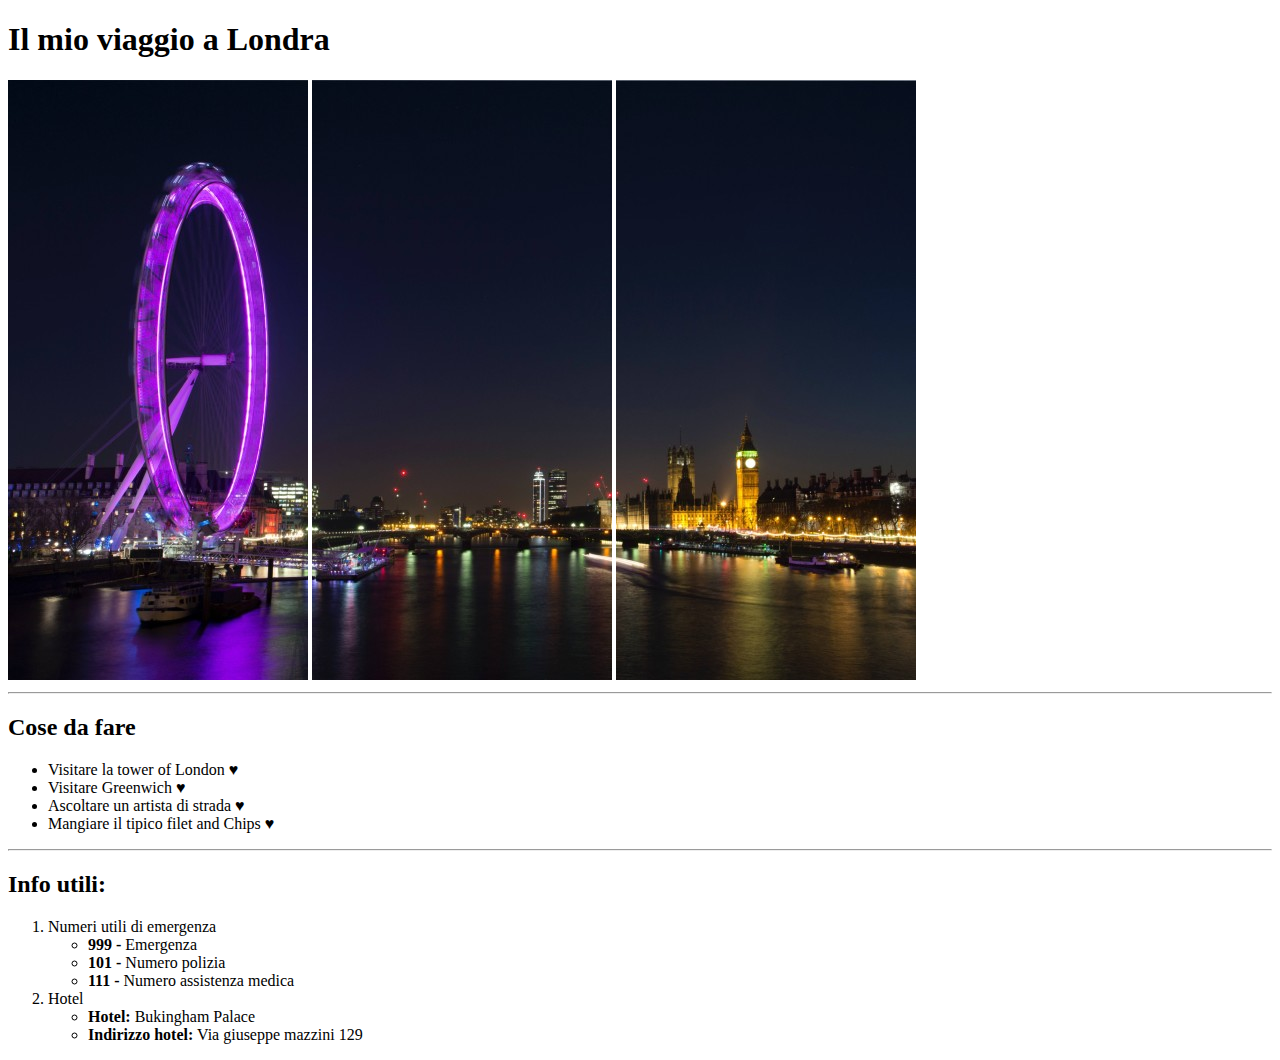
<file: Esercizio-02/index.html>
<!DOCTYPE html>
<html lang="en">
  <head>
    <meta charset="UTF-8" />
    <meta http-equiv="X-UA-Compatible" content="IE=edge" />
    <meta name="viewport" content="width=device-width, initial-scale=1.0" />
    <title>Document</title>
  </head>
  <body>
    <Header>
        <h1>Il mio viaggio a Londra</h1>
        <img src="./img/pexels-bill-emrich-230794-0.jpg" alt="">
        <img src="./img/pexels-bill-emrich-230794-1.jpg" alt="">
        <img src="./img/pexels-bill-emrich-230794-2.jpg" alt="">
        <hr>
    </Header>
    <main>
        <!-- Lista cose da fare -->
        <h2>Cose da fare</h2>
        <ul>
            <li>Visitare la tower of London &#9829</li>
            <li>Visitare Greenwich &#9829</li>
            <li>Ascoltare un artista di strada &#9829</li>
            <li>Mangiare il tipico filet and Chips &#9829</li>
        </ul>
        <hr>
        <!-- Lista info utiliti -->
        <h2>Info utili:</h2>
        <ol>
            <li>Numeri utili di emergenza</li>
            <ul>
                <li><strong>999 -</strong> Emergenza</li>
                <li><strong>101 -</strong> Numero polizia</li>
                <li><strong>111 -</strong> Numero assistenza medica</li>
            </ul>
            <li>Hotel</li>
            <ul>
                <li><strong>Hotel:</strong> Bukingham Palace</li>
                <li><strong>Indirizzo hotel:</strong> Via giuseppe mazzini 129</li>
            </ul>
        </ol>
    </main>
  </body>
</html>
</file>
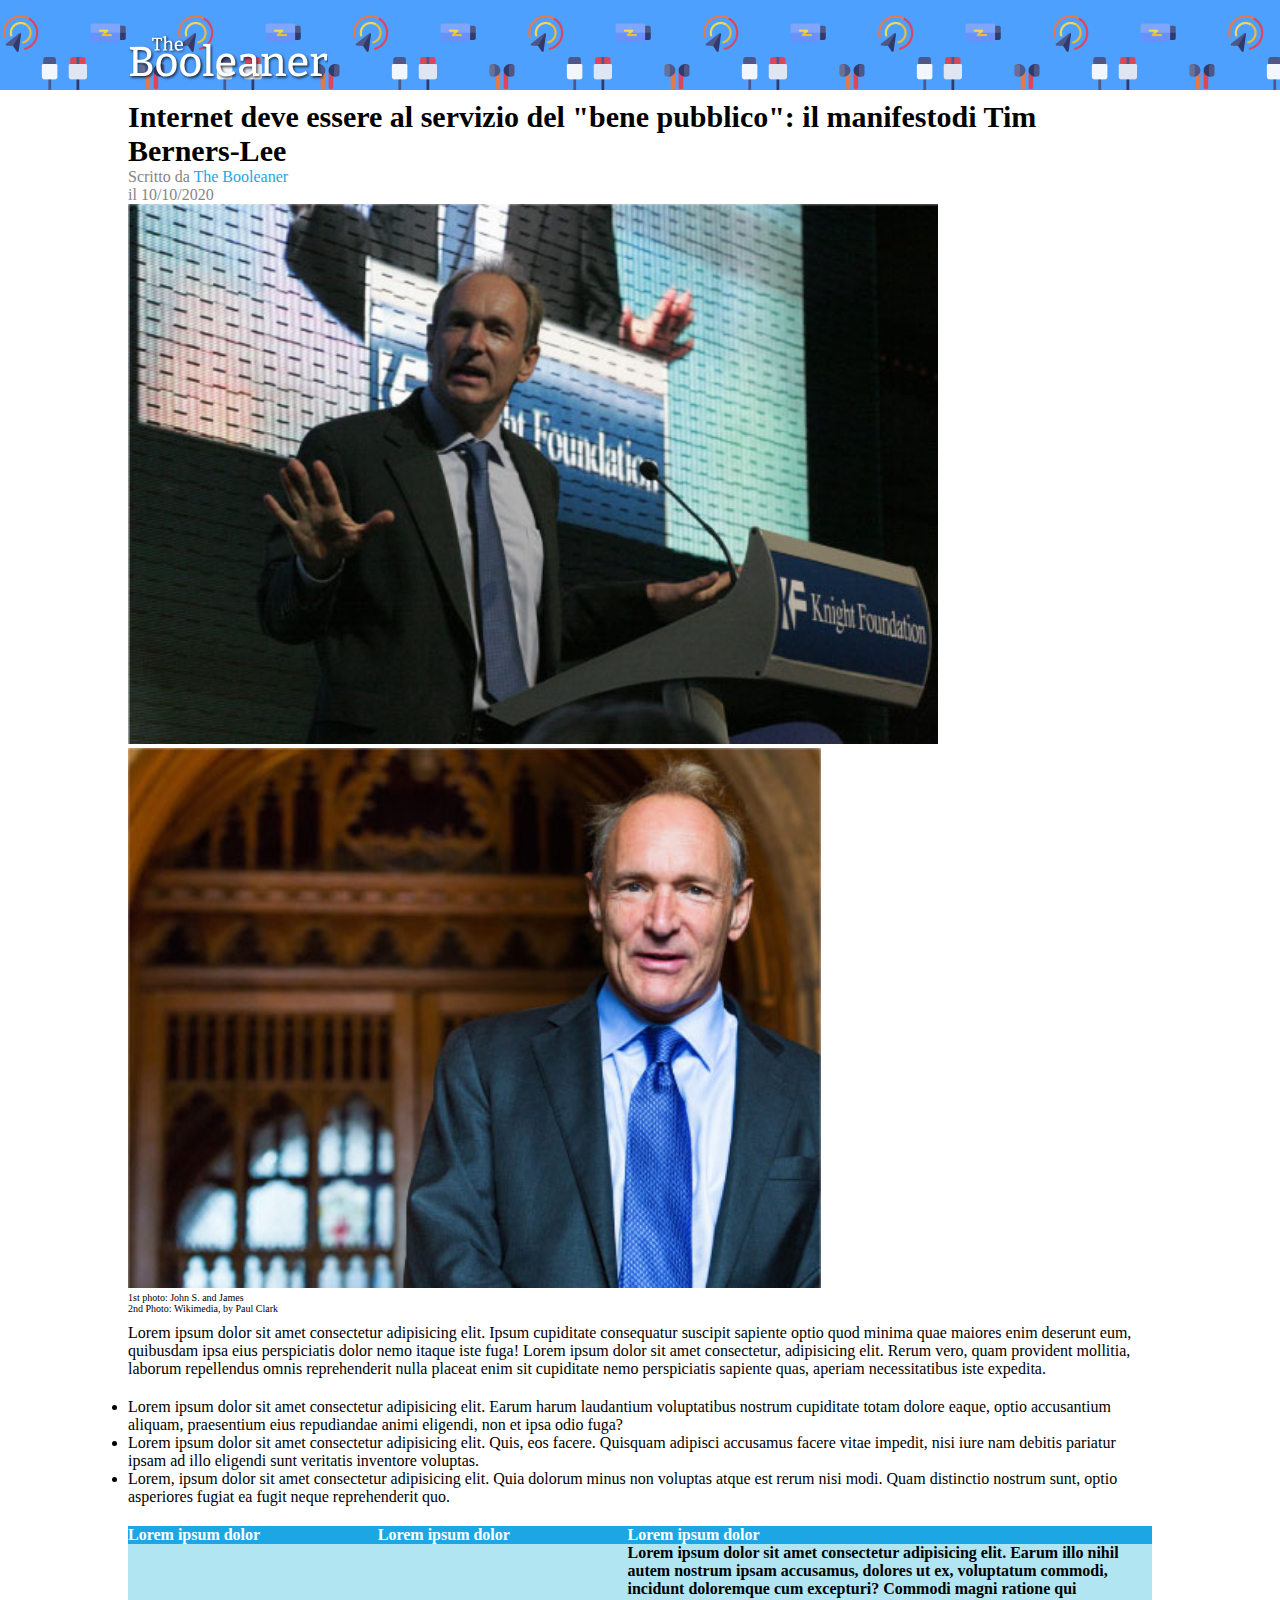
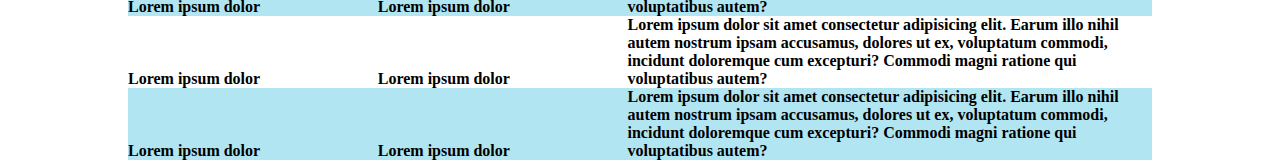
<file: Esercizio-03/index.html>
<!DOCTYPE html>
<html lang="en">
  <head>
    <meta charset="UTF-8" />
    <meta http-equiv="X-UA-Compatible" content="IE=edge" />
    <meta name="viewport" content="width=device-width, initial-scale=1.0" />
    <title>Document</title>
    <link rel="stylesheet" href="master.css" />
  </head>
  <body>
    <header>
      <div class="banner">
        <div class="layout">
          <img class="logo" src="./img/logo.svg" alt="" />
        </div>
      </div>
    </header>
    <main class="layout">
      <h1 class="m-t-10">
        <strong
          >Internet deve essere al servizio del "bene pubblico": il manifestodi
          Tim Berners-Lee</strong
        >
      </h1>
      <span class="txt-grey">Scritto da</span>
      <span class="txt-blu">The Booleaner</span>
      <p class="txt-grey">il 10/10/2020</p>
      <div>
        <img class="img-size" src="./img/tim-1.jpg" alt="" />
        <img class="img-size" src="./img/tim-2.jpg" alt="" />
      </div>
      <p class="txt-size">1st photo: John S. and James</p>
      <p class="txt-size">2nd Photo: Wikimedia, by Paul Clark</p>
      <p class="m-t-10">
        Lorem ipsum dolor sit amet consectetur adipisicing elit. Ipsum
        cupiditate consequatur suscipit sapiente optio quod minima quae maiores
        enim deserunt eum, quibusdam ipsa eius perspiciatis dolor nemo itaque
        iste fuga! Lorem ipsum dolor sit amet consectetur, adipisicing elit.
        <span class="bk-giallo">Rerum vero, quam provident mollitia</span>,
        laborum repellendus omnis reprehenderit nulla placeat enim sit
        cupiditate nemo perspiciatis sapiente quas, aperiam necessitatibus iste
        expedita.
      </p>
      <ul class="m-t-20">
        <li>
          Lorem ipsum dolor sit amet consectetur adipisicing elit. Earum harum
          laudantium voluptatibus nostrum cupiditate totam dolore eaque, optio
          accusantium aliquam, praesentium eius repudiandae animi eligendi, non
          et ipsa odio fuga?
        </li>
        <li>
          Lorem ipsum dolor sit amet consectetur adipisicing elit. Quis, eos
          facere. Quisquam adipisci accusamus facere vitae impedit, nisi iure
          nam debitis pariatur ipsam ad illo eligendi sunt veritatis inventore
          voluptas.
        </li>
        <li>
          Lorem, ipsum dolor sit amet consectetur adipisicing elit. Quia dolorum
          minus non voluptas atque est rerum nisi modi. Quam distinctio nostrum
          sunt, optio asperiores fugiat ea fugit neque reprehenderit quo.
        </li>
      </ul>
      <div class="bk-blu m-t-20 flex">
          <div class="inline w-25 txt-bianco"><strong>Lorem ipsum dolor</strong></div>
          <div class="inline w-25 txt-bianco"><strong>Lorem ipsum dolor</strong></div>
          <div class="inline w-50 txt-bianco"><strong>Lorem ipsum dolor</strong></div>
    </div>
      <div class="bk-azz">
          <div class="inline w-25"><strong>Lorem ipsum dolor</strong></div>
          <div class="inline w-25"><strong>Lorem ipsum dolor</strong></div>
          <div class="inline w-50"><strong>Lorem ipsum dolor sit amet consectetur adipisicing elit. Earum illo nihil autem nostrum ipsam accusamus, dolores ut ex, voluptatum commodi, incidunt doloremque cum excepturi? Commodi magni ratione qui voluptatibus autem?</strong></div>
    </div>
      <div class="">
          <div class="inline w-25"><strong>Lorem ipsum dolor</strong></div>
          <div class="inline w-25"><strong>Lorem ipsum dolor</strong></div>
          <div class="inline w-50"><strong>Lorem ipsum dolor sit amet consectetur adipisicing elit. Earum illo nihil autem nostrum ipsam accusamus, dolores ut ex, voluptatum commodi, incidunt doloremque cum excepturi? Commodi magni ratione qui voluptatibus autem?</strong></div>
    </div>
      <div class="bk-azz">
          <div class="inline w-25"><strong>Lorem ipsum dolor</strong></div>
          <div class="inline w-25"><strong>Lorem ipsum dolor</strong></div>
          <div class="inline w-50"><strong>Lorem ipsum dolor sit amet consectetur adipisicing elit. Earum illo nihil autem nostrum ipsam accusamus, dolores ut ex, voluptatum commodi, incidunt doloremque cum excepturi? Commodi magni ratione qui voluptatibus autem?</strong></div>
    </div>
    
    </main>
  </body>
</html>
</file>
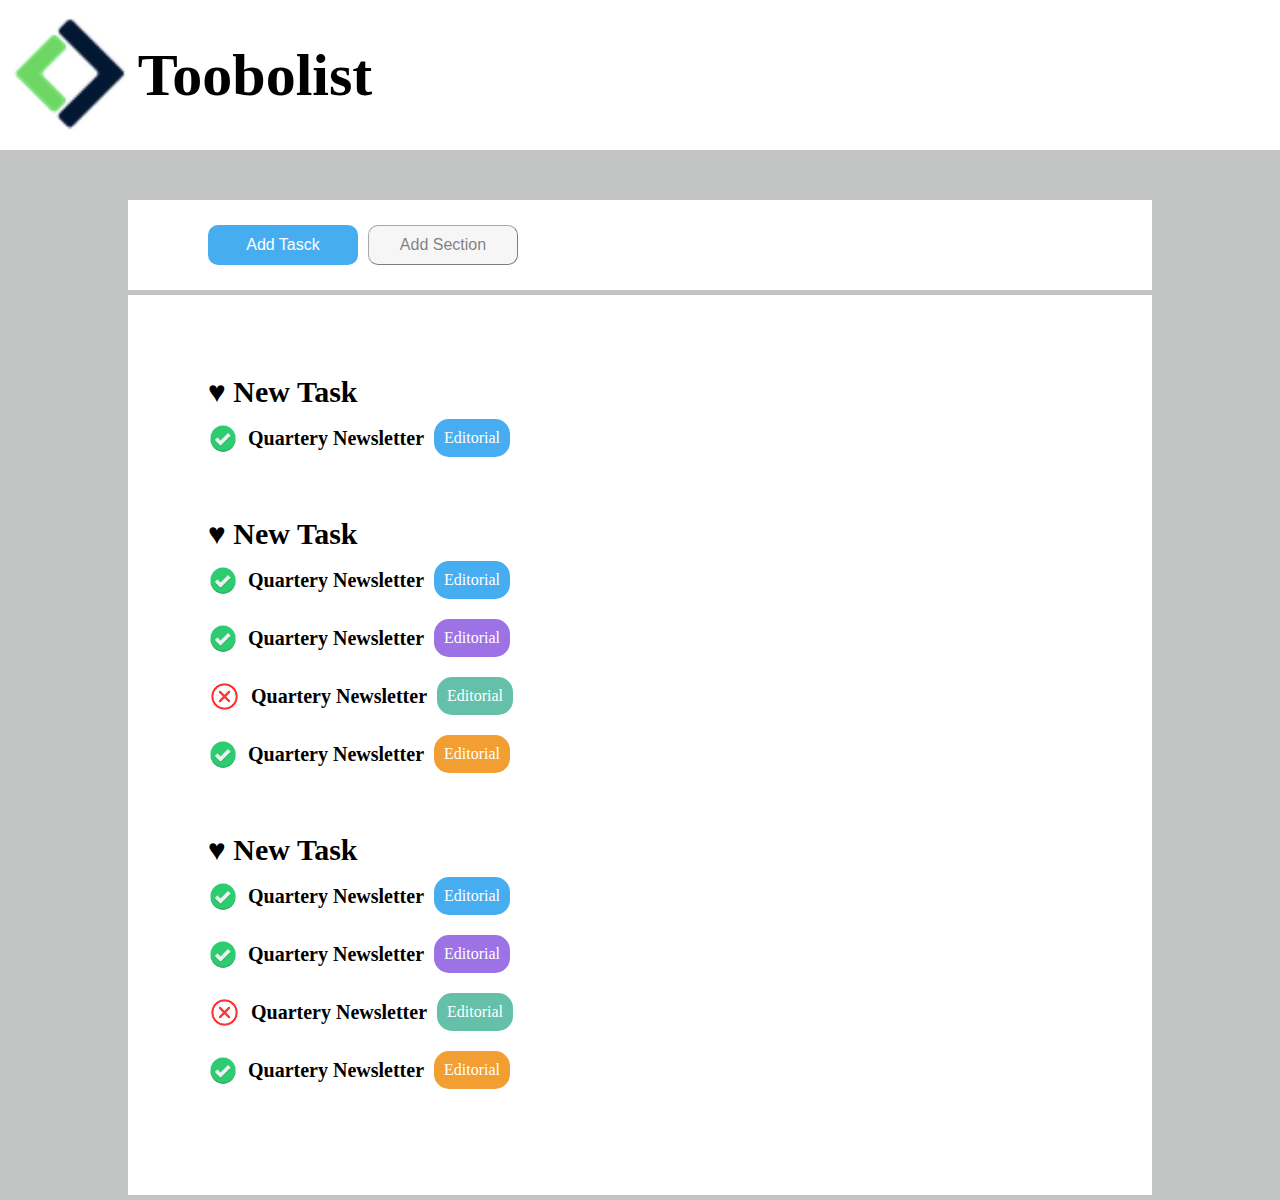
<file: Esercizio-04/index.html>
<!DOCTYPE html>
<html lang="en">
  <head>
    <meta charset="UTF-8" />
    <meta http-equiv="X-UA-Compatible" content="IE=edge" />
    <meta name="viewport" content="width=device-width, initial-scale=1.0" />
    <title>Document</title>
    <link rel="stylesheet" href="master.css" />
  </head>
  <body>
    <header>
      <div class="banner flex center">
        <div>
          <img class="logo" src="./img/logo.png" alt="" />
        </div>
        <div>
          <h1 class="titolo">Toobolist</h1>
        </div>
      </div>
    </header>
    <main>
        <div class="box-botton flex">
            <button class="batton-1">Add Tasck</button>
            <button class="batton-2">Add Section</button>
        </div>
        <div class="layout">
            <div>
                <p class="txt-30"><strong>	&#9829; New Task</strong></p>
                <div class="flex center">
                    <img class="check m-r-10" src="./img/299110_check_sign_icon.png" alt="">
                <span class="txt-20 m.10"><strong>Quartery Newsletter</strong></span>
                <span class="etichette m-10 bk-blu">Editorial</span>
                </div>
            </div>
            <div class="m-t-50">
              <p class="txt-30"><strong>	&#9829; New Task</strong></p>
                <div class="flex center">
                    <img class="check m-r-10" src="./img/299110_check_sign_icon.png" alt="">
                <span class="txt-20 m.10"><strong>Quartery Newsletter</strong></span>
                <span class="etichette m-10 bk-blu">Editorial</span>
                </div>
                <div class="flex center">
                    <img class="check m-r-10" src="./img/299110_check_sign_icon.png" alt="">
                <span class="txt-20 m.10"><strong>Quartery Newsletter</strong></span>
                <span class="etichette m-10 bk-viola">Editorial</span>
                </div>
                <div class="flex center">
                    <img class="circle m-r-10" src="./img/1737371_notcorrect_sign_wrong_x_icon.png" alt="">
                <span class="txt-20 m.10"><strong>Quartery Newsletter</strong></span>
                <span class="etichette m-10 bk-verde">Editorial</span>
                </div>
                <div class="flex center">
                    <img class="check m-r-10" src="./img/299110_check_sign_icon.png" alt="">
                <span class="txt-20 m.10"><strong>Quartery Newsletter</strong></span>
                <span class="etichette m-10 bk-arancione">Editorial</span>
                </div>
            <div class="m-t-50">
              <p class="txt-30"><strong>	&#9829; New Task</strong></p>
                <div class="flex center">
                    <img class="check m-r-10" src="./img/299110_check_sign_icon.png" alt="">
                <span class="txt-20 m.10"><strong>Quartery Newsletter</strong></span>
                <span class="etichette m-10 bk-blu">Editorial</span>
                </div>
                <div class="flex center">
                    <img class="check m-r-10" src="./img/299110_check_sign_icon.png" alt="">
                <span class="txt-20 m.10"><strong>Quartery Newsletter</strong></span>
                <span class="etichette m-10 bk-viola">Editorial</span>
                </div>
                <div class="flex center">
                    <img class="circle m-r-10" src="./img/1737371_notcorrect_sign_wrong_x_icon.png" alt="">
                <span class="txt-20 m.10"><strong>Quartery Newsletter</strong></span>
                <span class="etichette m-10 bk-verde">Editorial</span>
                </div>
                <div class="flex center">
                    <img class="check m-r-10" src="./img/299110_check_sign_icon.png" alt="">
                <span class="txt-20 m.10"><strong>Quartery Newsletter</strong></span>
                <span class="etichette m-10 bk-arancione">Editorial</span>
                </div>
            </div>
        </div>
    </main>
  </body>
</html>
</file>
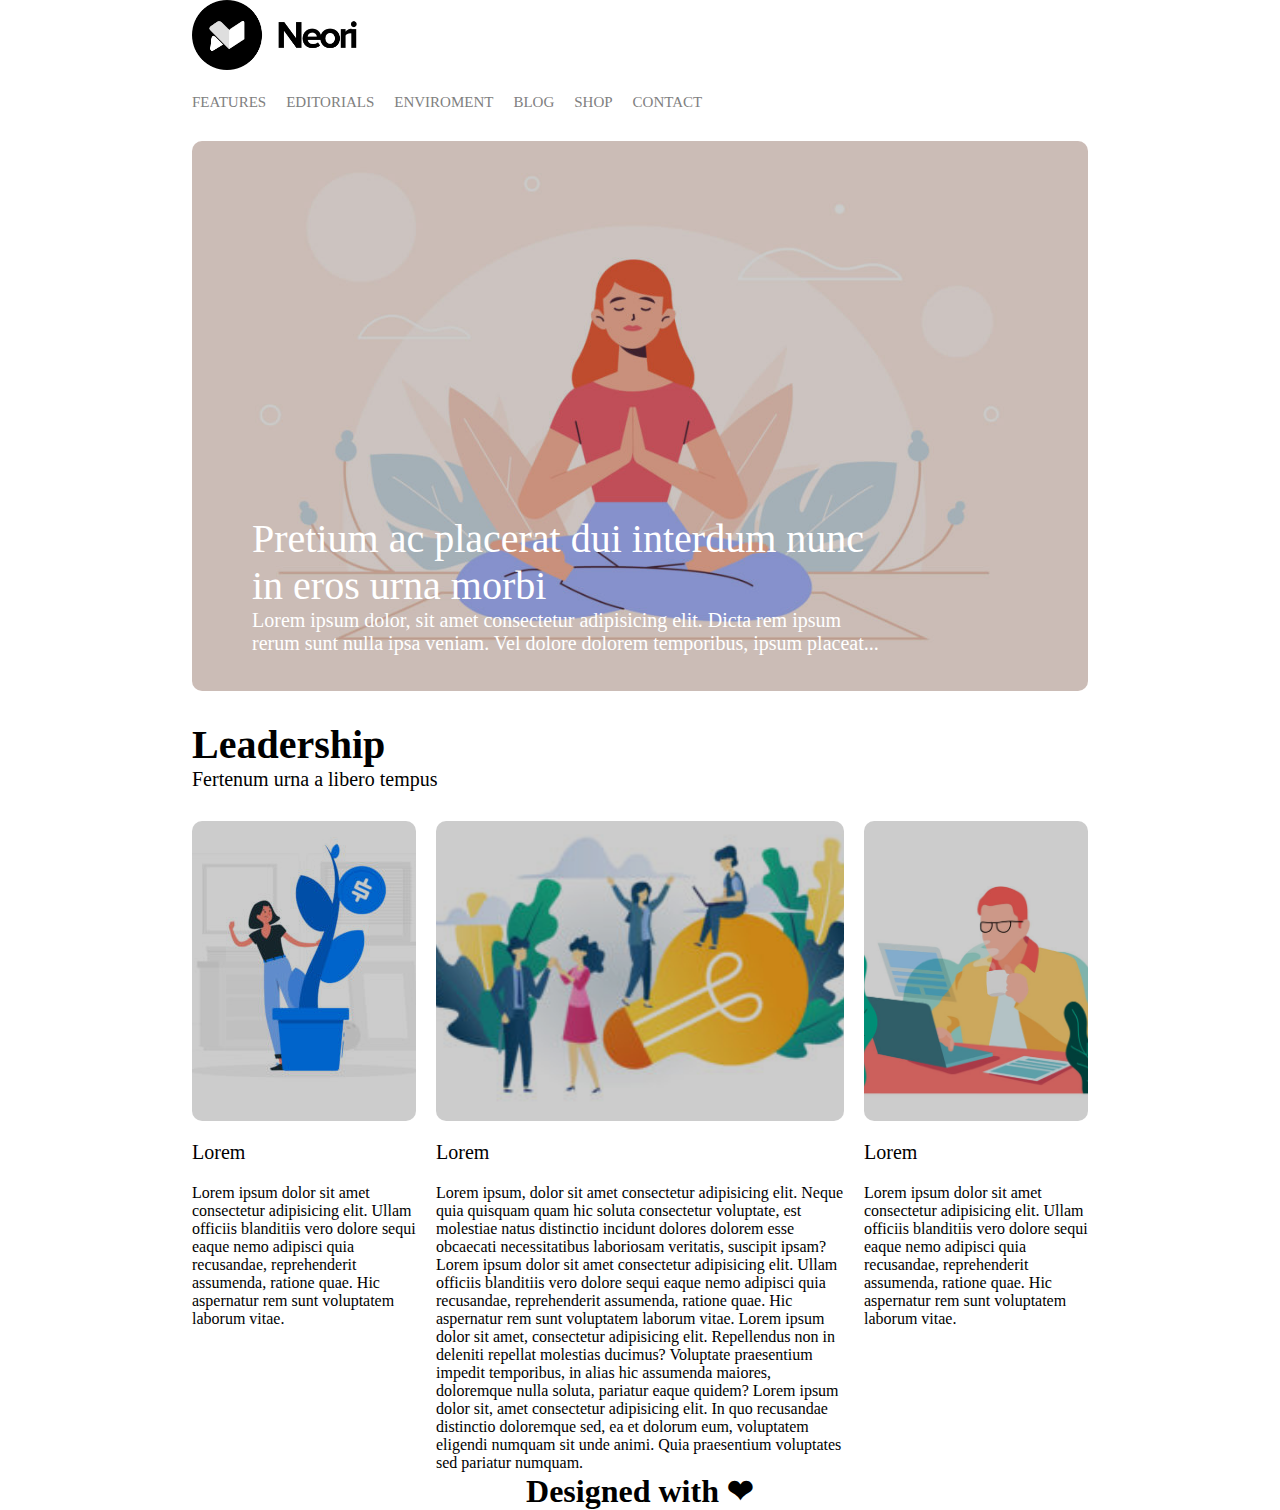
<file: Esercizio-07/index.html>
<!DOCTYPE html>
<html lang="en">
  <head>
    <meta charset="UTF-8" />
    <meta http-equiv="X-UA-Compatible" content="IE=edge" />
    <meta name="viewport" content="width=device-width, initial-scale=1.0" />
    <title>Document</title>
    <link rel="stylesheet" href="master.css" />
  </head>
  <body>
    <header class="leyout-70">
      <div>
        <img class="logo" src="./img/logo.png" alt="" />
      </div>
      <div>
        <ul class="nav flex">
          <li>FEATURES</li>
          <li>EDITORIALS</li>
          <li>ENVIROMENT</li>
          <li>BLOG</li>
          <li>SHOP</li>
          <li>CONTACT</li>
        </ul>
      </div>
      <div class="box-banner">
        <div class="overlay"></div>
        <div class="box-txt">
          <p class="txt-banner-g">
            Pretium ac placerat dui interdum nunc <br />in eros urna morbi
          </p>
          <p class="txt-banner-p">
            Lorem ipsum dolor, sit amet consectetur adipisicing elit. Dicta rem
            ipsum <br />
            rerum sunt nulla ipsa veniam. Vel dolore dolorem temporibus, ipsum
            placeat...
          </p>
        </div>
      </div>
    </header>
    <main class="leyout-70">
      <div class="mt-30">
        <h1 class="size-40">Leadership</h1>
        <p class="size-20">Fertenum urna a libero tempus</p>
      </div>
      <div class="flex betwen mt-30 col">
        <div class="col-25">
            <div class="img1 img">
                <div class="overlay"></div>
            </div>
          <div class="mt-20">
            <p class="size-20">Lorem</p>
            <p class="mt-20">
              Lorem ipsum dolor sit amet consectetur adipisicing elit. Ullam
              officiis blanditiis vero dolore sequi eaque nemo adipisci quia
              recusandae, reprehenderit assumenda, ratione quae. Hic aspernatur
              rem sunt voluptatem laborum vitae.
            </p>
          </div>
        </div>
        <div class="col-50">
            <div class="img2 img">
                <div class="overlay"></div>
            </div>
          <div class="mt-20">
            <p class="size-20">Lorem</p>
            <p class="mt-20">
              Lorem ipsum, dolor sit amet consectetur adipisicing elit. Neque
              quia quisquam quam hic soluta consectetur voluptate, est molestiae
              natus distinctio incidunt dolores dolorem esse obcaecati
              necessitatibus laboriosam veritatis, suscipit ipsam? Lorem ipsum
              dolor sit amet consectetur adipisicing elit. Ullam officiis
              blanditiis vero dolore sequi eaque nemo adipisci quia recusandae,
              reprehenderit assumenda, ratione quae. Hic aspernatur rem sunt
              voluptatem laborum vitae. Lorem ipsum dolor sit amet, consectetur
              adipisicing elit. Repellendus non in deleniti repellat molestias
              ducimus? Voluptate praesentium impedit temporibus, in alias hic
              assumenda maiores, doloremque nulla soluta, pariatur eaque quidem?
              Lorem ipsum dolor sit, amet consectetur adipisicing elit. In quo
              recusandae distinctio doloremque sed, ea et dolorum eum,
              voluptatem eligendi numquam sit unde animi. Quia praesentium
              voluptates sed pariatur numquam.
            </p>
          </div>
        </div>
        <div class="col-25">
            <div class="img3 img">
                <div class="overlay"></div>
            </div>
          <div class="mt-20">
            <p class="size-20">Lorem</p>
            <p class="mt-20">
              Lorem ipsum dolor sit amet consectetur adipisicing elit. Ullam
              officiis blanditiis vero dolore sequi eaque nemo adipisci quia
              recusandae, reprehenderit assumenda, ratione quae. Hic aspernatur
              rem sunt voluptatem laborum vitae.
            </p>
          </div>
        </div>
      </div>
    </main>
    <footer>
      <div class="flex center">
        <h1 class="footer">Designed with &#10084;</h1>
      </div>
    </footer>
  </body>
</html>
</file>
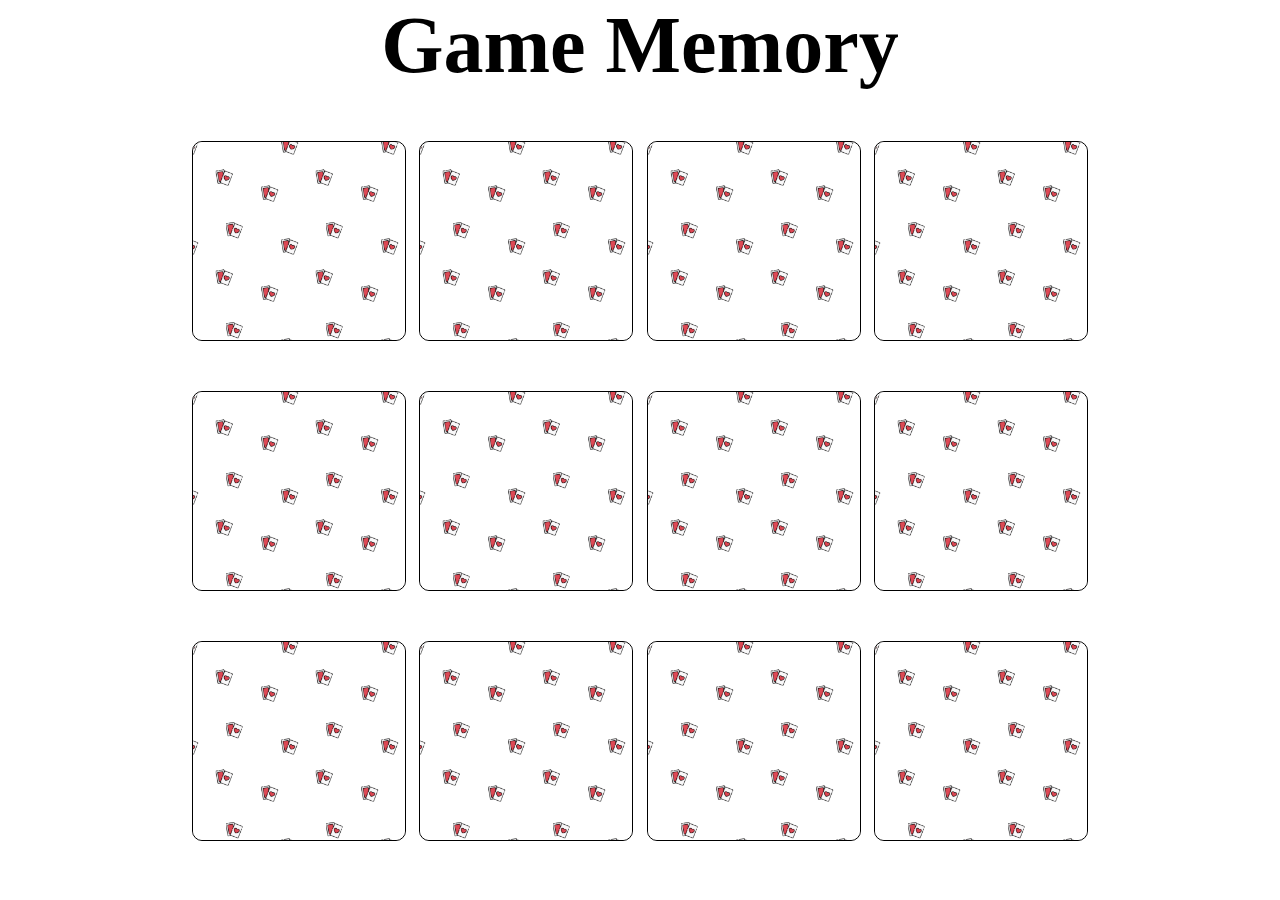
<file: Esercizio-08/index.html>
<!DOCTYPE html>
<html lang="en">
  <head>
    <meta charset="UTF-8" />
    <meta http-equiv="X-UA-Compatible" content="IE=edge" />
    <meta name="viewport" content="width=device-width, initial-scale=1.0" />
    <title>Document</title>
    <link rel="stylesheet" href="master.css" />
  </head>
  <body>
    <header>
      <div>
        <h1>Game Memory</h1>
      </div>
      <main>
        <div class="layout-70 flex between">
          <div class="card">
            <div class="img1"></div>
            <div class="cover"></div>
          </div>
          <div class="card">
            <div class="img1"></div>
            <div class="cover"></div>
          </div>
          <div class="card">
            <div class="img1"></div>
            <div class="cover"></div>
          </div>
          <div class="card">
            <div class="img1"></div>
            <div class="cover"></div>
          </div>
          <div class="card">
            <div class="img1"></div>
            <div class="cover"></div>
          </div>
          <div class="card">
            <div class="img1"></div>
            <div class="cover"></div>
          </div>
          <div class="card">
            <div class="img1"></div>
            <div class="cover"></div>
          </div>
          <div class="card">
            <div class="img1"></div>
            <div class="cover"></div>
          </div>
          <div class="card">
            <div class="img1"></div>
            <div class="cover"></div>
          </div>
          <div class="card">
            <div class="img1"></div>
            <div class="cover"></div>
          </div>
          <div class="card">
            <div class="img1"></div>
            <div class="cover"></div>
          </div>
          <div class="card">
            <div class="img1"></div>
            <div class="cover"></div>
          </div>
        </div>
      </main>
    </header>
  </body>
</html>
</file>
<file: Esercizio-03/master.css>
* {
  padding: 0;
  margin: 0;
  box-sizing: border-box;
}
.layout {
  width: 80%;
  margin: 0 auto;
}

.banner {
  height: 90px;
  width: 100%;
  background-color: #4ea0ff;
  background-image: url(./img/pattern.png);
  background-size: 350px;
}

.logo {
  width: 200px;
  margin-top: 35px;
}

h1 {
  font-size: 30px;
}

.m-t-10 {
  margin-top: 10px;
}
.m-t-20 {
  margin-top: 20px;
}
.txt-size {
  font-size: 10px;
}
.txt-bianco {
  color: white;
}
.txt-blu {
  color: #1ca7e4;
}
.txt-grey {
  color: #858585;
}
.bk-blu {
  background-color: #1ca7e4;
}
.bk-azz {
  background-color: #b1e5f2;
}

.img-size {
  height: 540px;
}

.w-25 {
  width: 24%;

  
}

.w-50 {
  width: 50%;
}

.inline {
  display: inline-block;
}
</file>
<file: Esercizio-04/master.css>
* {
  padding: 0;
  margin: 0;
  box-sizing: border-box;
}

/* ----------------UTILITY--------------- */

.flex {
  display: flex;
}
.center {
  align-items: center;
}

.txt-20{
    font-size: 20px;
}

.txt-30{
    font-size: 30px;
}

.m-10{
    margin: 10px;
}
.m-r-10{
    margin-right: 10px;
}

.m-t-50{
    margin-top: 50px;
}

.bk-blu{
    background-color: #47adf1;
}

.bk-viola{
    background-color: #9c72e4;
}

.bk-verde{
    background-color: #64c0a9;
}

.bk-arancione{
    background-color: #f29e33;
}

.bk-rosa{
    background-color: #d863a1;
}

.bk-senape{
    background-color: #b0c926;
}
/* -------------------------------------- */

body {
  background-color: #c3c5c5;
}

.banner {
  height: 150px;
  background-color: white;
}

.logo {
  height: 120px;
  padding-left: 10px;
}
.titolo {
  font-size: 60px;
  padding-left: 10px;
}
.box-botton{
    background-color: white;
    height: 90px;
    width: 80%;
    margin: auto;
    margin-top: 50px;
    align-items: center;
    padding-left: 80px;

}
.layout{
    background-color: white;
    width: 80%;
    margin: 5px auto;
    height: 900px;
    padding: 80px;
}

button{
    width: 150px;
    height: 40px;
    font-size: 16px;
    border-radius: 10px;
}

.batton-1{
    margin-right: 10px;
    border: none;
    background-color: #47adf1;
    color: white;
    
}

.batton-2{
opacity: 0.5;
border-width: 1px;
}

.etichette{
    
    padding: 10px;
    border-radius: 15px;
    color: white;
    
}

.check{
    height: 30px;
    
}

.circle{
    height: 33px;
}

ul{
    list-style-image: url();
}

.simbol::before{
    &nabla;
}
</file>
<file: Esercizio-07/master.css>
* {
  padding: 0;
  margin: 0;
  box-sizing: border-box;
}

/* -----------------utyliti----------------- */

.flex {
  display: flex;
}

.betwen {
  justify-content: space-between;
}

.mt-20 {
  margin-top: 20px;
}
.mt-30 {
  margin-top: 30px;
}

.size-40 {
  font-size: 40px;
}
.size-20 {
  font-size: 20px;
}

.overlay {
  width: 100%;
  height: 100%;
  background-color: black;
  opacity: 0.2;
  border-radius: 10px;
}

/* ----------------------------------------- */

.leyout-70 {
  width: 70%;
  margin: 0 auto;
}

.logo {
  height: 70px;
}

.nav {
  list-style: none;
}

ul,
li {
  margin-right: 20px;
  margin-top: 10px;
  font-size: 15px;
  color: grey;
}

.box-banner {
  margin-top: 30px;
  height: 550px;
  background-image: url(./img/banner.jpg);
  background-position: center;
  background-repeat: no-repeat;
  background-size: cover;
  position: relative;
  border-radius: 10px;
}

.box-txt {
  position: absolute;
  top: 68%;
  padding-left: 60px;
  color: white;
}

.txt-banner-g {
  font-size: 40px;
}

.txt-banner-p {
  font-size: 20px;
}

.col {
  height: auto;
}

.img {
  height: 300px;
  background-position: center;
  background-repeat: no-repeat;
  background-size: cover;
  border-radius: 10px;
}

.img1 {
  background-image: url(./img/img-1.jpg);
}
.img2 {
  background-image: url(./img/img-3.jpg);
}
.img3 {
  background-image: url(./img/banner-2.jpg);
}

.col-25 {
  width: 25%;
}

.col-50 {
  width: calc(50% - 40px);
}

.center{
  justify-content: center;  
}
</file>
<file: Esercizio-08/master.css>
* {
  padding: 0;
  margin: 0;
  box-sizing: border-box;
}

.flex {
  display: flex;
}

.between {
  justify-content: space-between;
}

.layout-70 {
  width: 70%;
  margin: 0 auto;
  flex-wrap: wrap;
}

h1 {
  text-align: center;
  font-size: 80px;
}

.card {
  margin-top: 50px;
  width: calc(25% - 10px);
  height: 200px;
  border-radius: 10px;
  border: 1px solid black;
  position: relative;
}

.cover {
  background-image: url(./img/pattern.png);
  background-position: center;
  background-size: 200px;
  width: 100%;
  height: 100%;
  border-radius: 10px;
  position: absolute;
  
}

.card:hover .img1 {
  opacity: 1;
}
.cover:hover {
  opacity: 0;
}

.img1{
    background-image: url(./img/noun_air_balloon_3134741.png);
    background-size: cover;
    background-position: center;
    height: 100%;
    width: 100%;
    position: absolute;

}
</file>
